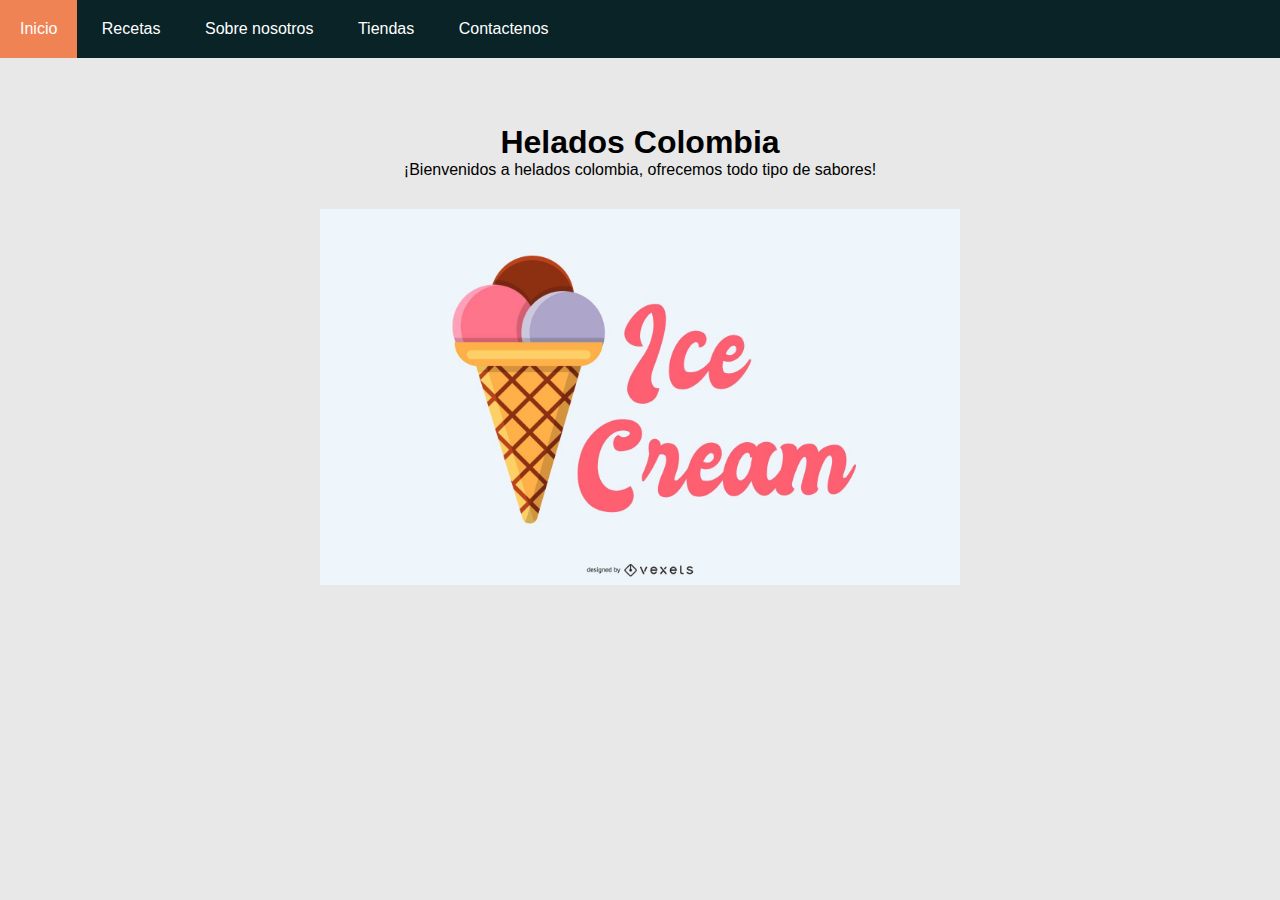
<file: Actividad/index.html>
<!DOCTYPE html>
<html lang="en">

<head>
    <meta charset="UTF-8">
    <meta http-equiv="X-UA-Compatible" content="IE=edge">
    <meta name="viewport" content="width=device-width, initial-scale=1.0">
    <link rel="stylesheet" href="css/index.css">
    <title>Heladeria</title>
</head>

<body>
    <div class="Menus">
        <ul class="Menu">
            <li><a href="index.html">Inicio</a></li>
            <li><a href="Recetas.html">Recetas</a></li>
            <li><a href="SobreNosotros.html">Sobre nosotros</a></li>
            <li><a href="Tienda.html">Tiendas</a></li>
            <li><a href="Contactenos.html">Contactenos</a></li>
        </ul>
    </div>
    <br><br>
    <div class="Contenido">
        <h1>Helados Colombia</h1>
        <p>¡Bienvenidos a helados colombia, ofrecemos todo tipo de sabores!</p>
    </div>
    <img src="imagen/logo.jpg" alt="Ice cream">


</body>

</html>
</file>
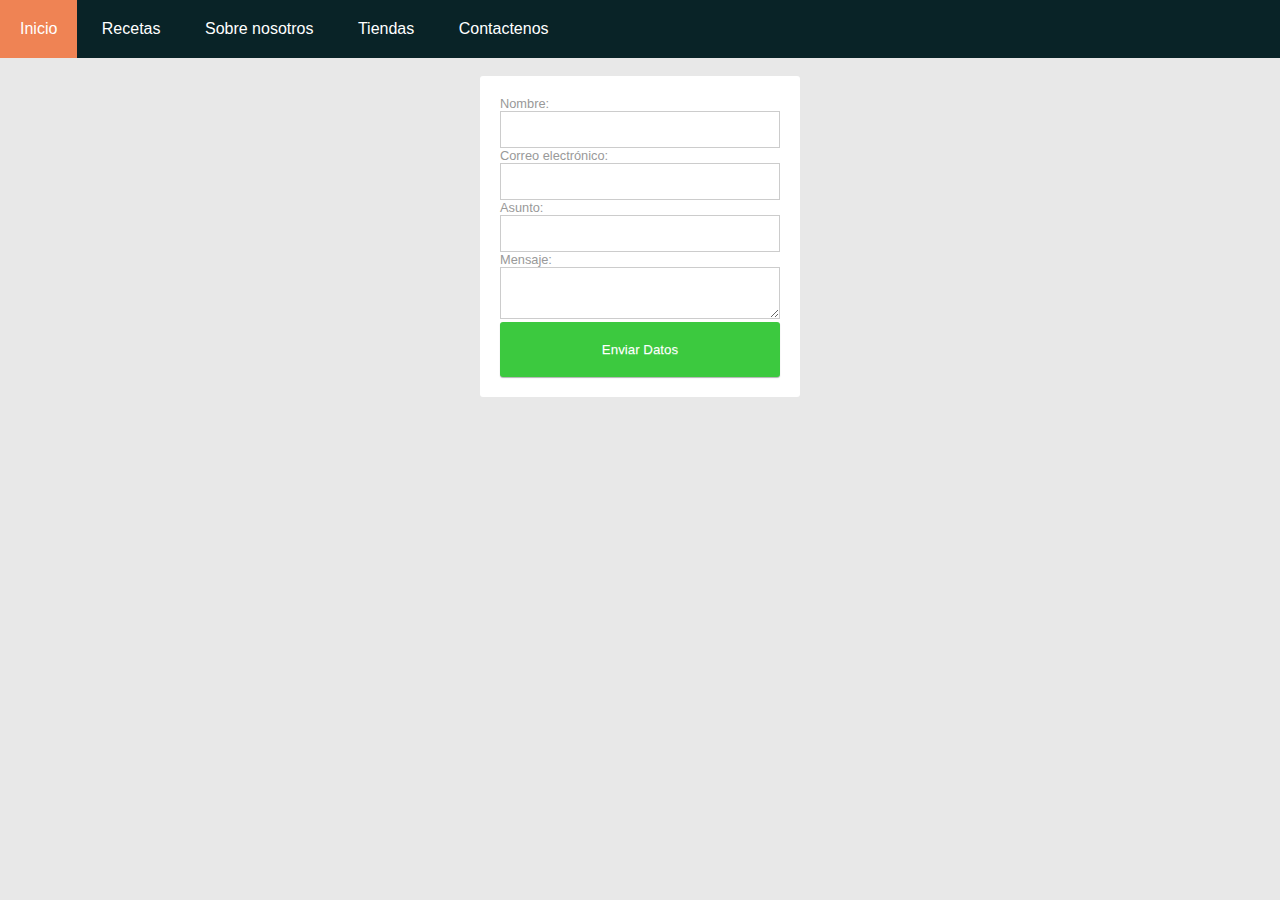
<file: Actividad/Contactenos.html>
<!DOCTYPE html>
<html lang="en">

<head>
    <meta charset="UTF-8">
    <meta http-equiv="X-UA-Compatible" content="IE=edge">
    <meta name="viewport" content="width=device-width, initial-scale=1.0">
    <link rel="stylesheet" href="css/Contactenos.css">
    <title>Heladeria</title>
</head>

<body>
    <div class="Menus">
        <ul class="Menu">
            <li><a href="index.html">Inicio</a></li>
            <li><a href="Recetas.html">Recetas</a></li>
            <li><a href="SobreNosotros.html">Sobre nosotros</a></li>
            <li><a href="Tienda.html">Tiendas</a></li>
            <li><a href="Contactenos.html">Contactenos</a></li>
        </ul>
    </div>
<br> 
    <form action="">
        <p>Nombre:</p>
        <input type="text" class="field"> <br/>
    
        <p>Correo electrónico:</p>
        <input type="text" class="field"> <br/>
    
        <p>Asunto:</p>
        <input type="text" class="field"> <br/>
    
        <p>Mensaje:</p>
        <textarea class="field"></textarea> <br/>
    
        <p class="center-content">
            <input type="submit" class="btn btn-green" value="Enviar Datos">
        </p>
    
    </form>

</body>

</html>
</file>
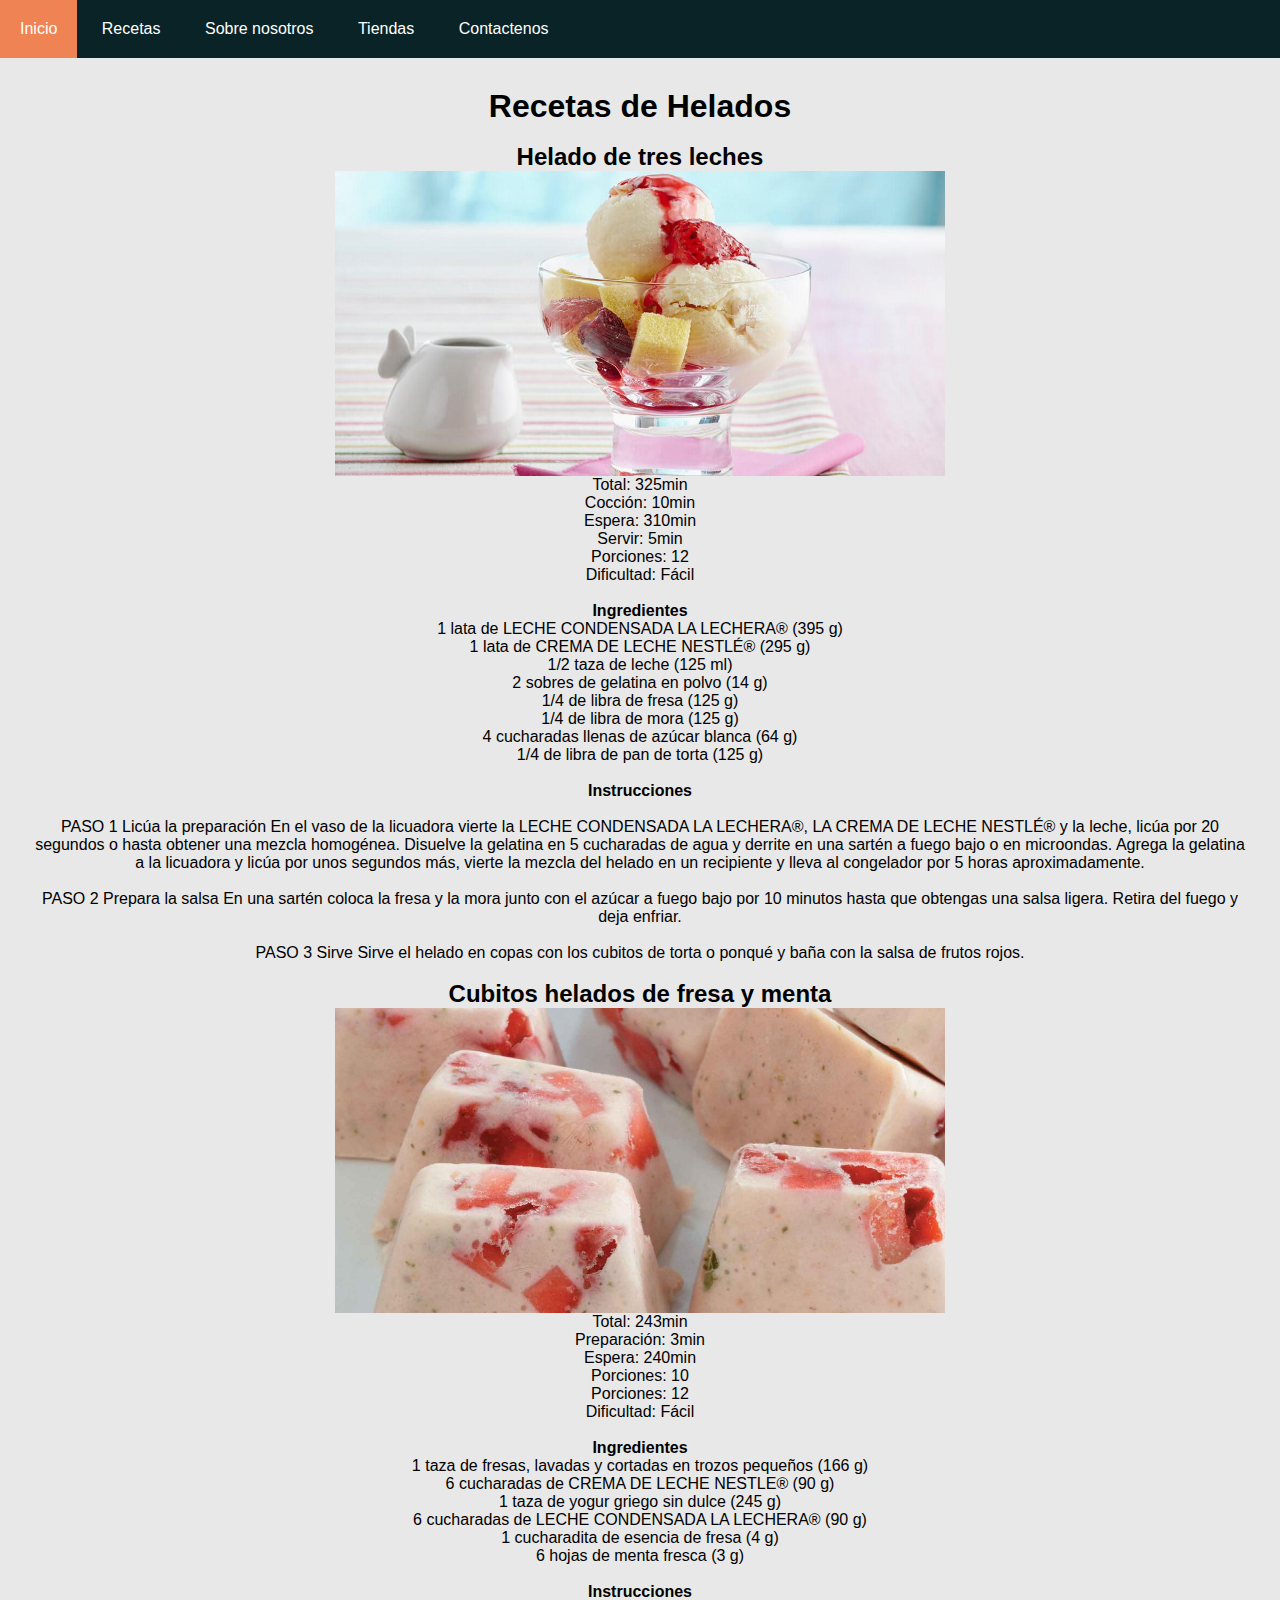
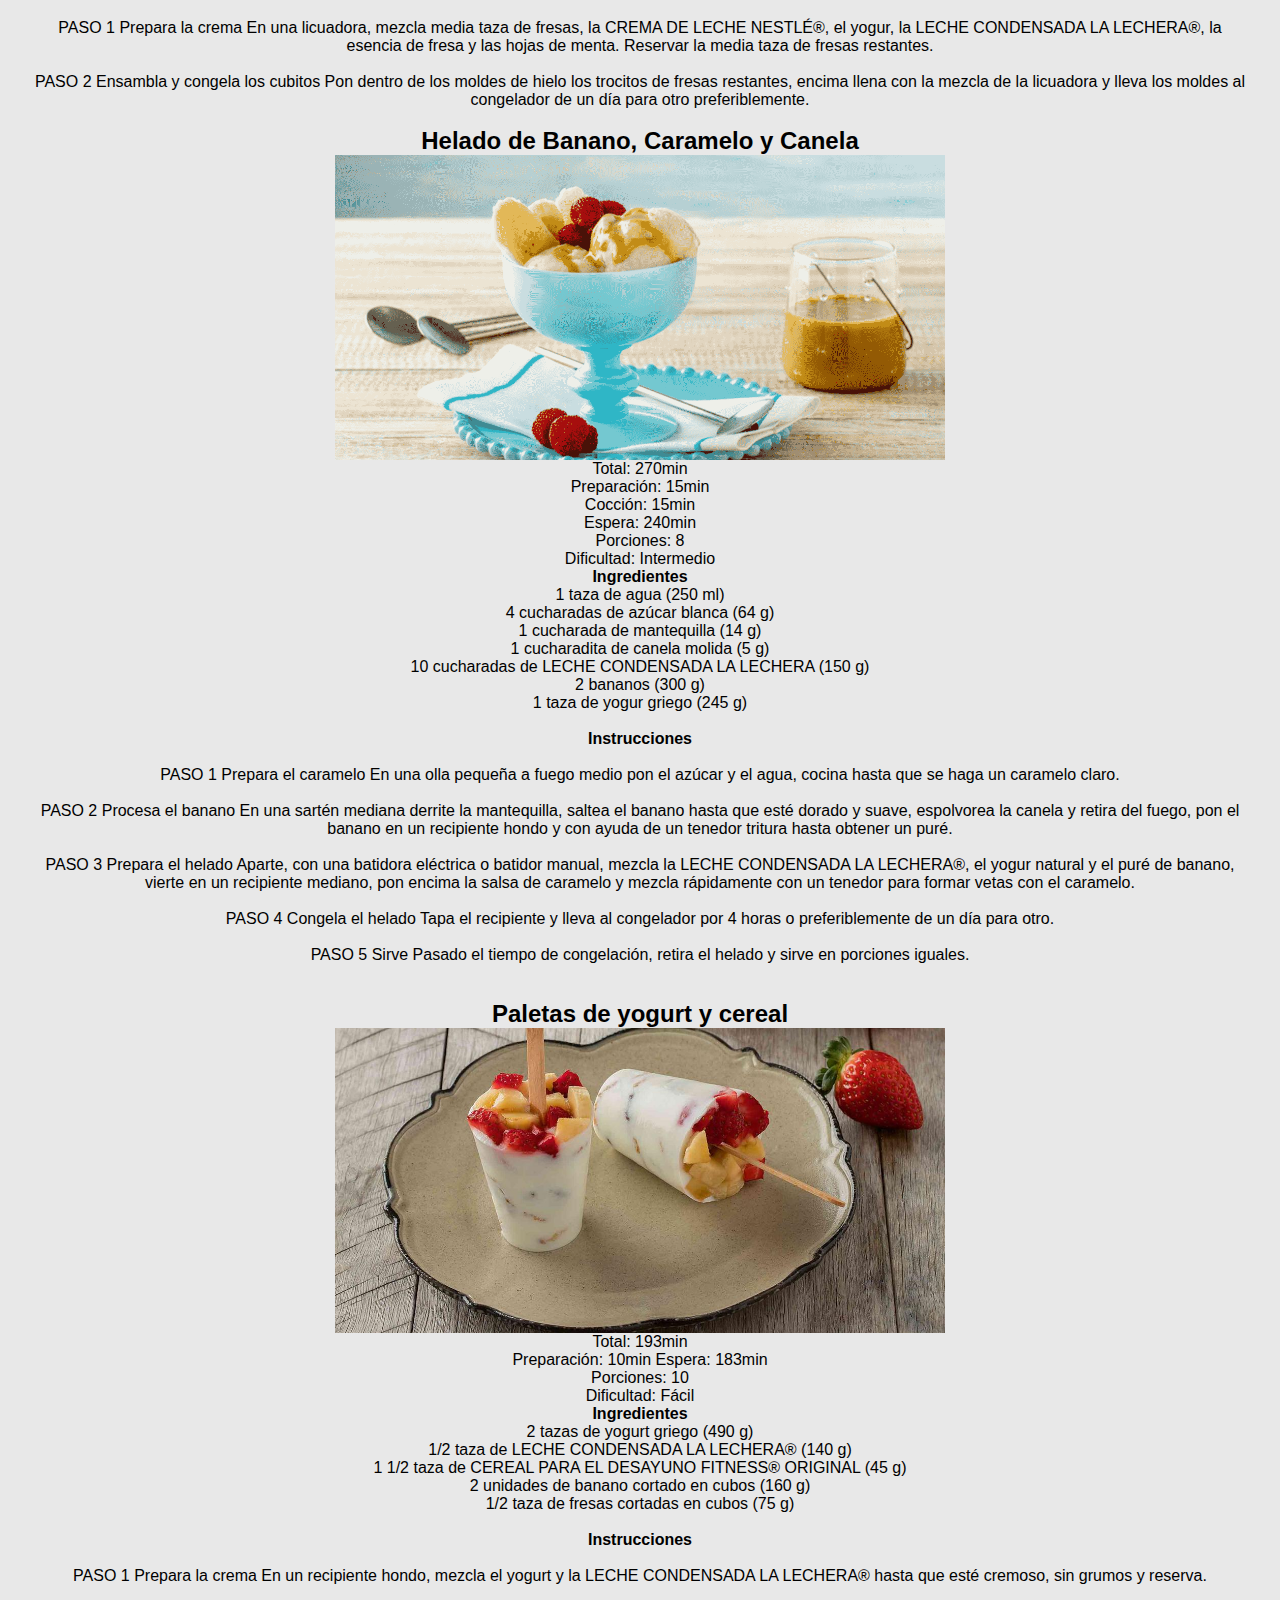
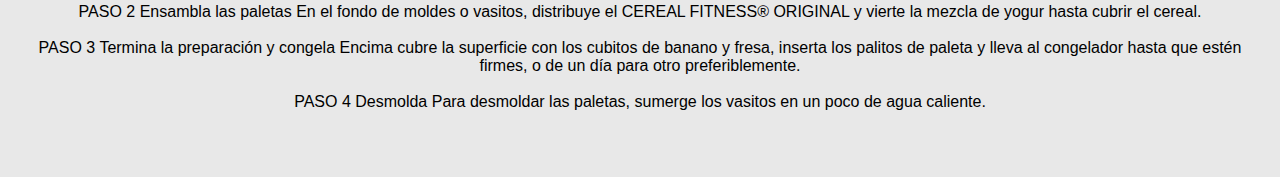
<file: Actividad/Recetas.html>
<!DOCTYPE html>
<html lang="en">

<head>
    <meta charset="UTF-8">
    <meta http-equiv="X-UA-Compatible" content="IE=edge">
    <meta name="viewport" content="width=device-width, initial-scale=1.0">
    <link rel="stylesheet" href="css/Recetas.css">
    <title>Heladeria</title>
</head>

<body>
    <div class="Menus">
        <ul class="Menu">
            <li><a href="index.html">Inicio</a></li>
            <li><a href="Recetas.html">Recetas</a></li>
            <li><a href="SobreNosotros.html">Sobre nosotros</a></li>
            <li><a href="Tienda.html">Tiendas</a></li>
            <li><a href="Contactenos.html">Contactenos</a></li>
        </ul>
    </div>
    <div class="Recetas">
        <h1>Recetas de Helados</h1> <br>
        <h2>Helado de tres leches</h2>
        <img src="imagen/Helados tres leches.jpg" alt="Ice cream">
        <p>Total: 325min <br>
            Cocción: 10min <br>
            Espera: 310min <br>
            Servir: 5min <br>
            Porciones: 12 <br>
            Dificultad: Fácil </p> <br>

        <h4>Ingredientes</h4>
        <p>
            1 lata de LECHE CONDENSADA LA LECHERA® (395 g) <br>
            1 lata de CREMA DE LECHE NESTLÉ® (295 g) <br>
            1/2 taza de leche (125 ml) <br>
            2 sobres de gelatina en polvo (14 g) <br>
            1/4 de libra de fresa (125 g) <br>
            1/4 de libra de mora (125 g) <br>
            4 cucharadas llenas de azúcar blanca (64 g) <br>
            1/4 de libra de pan de torta (125 g)</p> <br>

        <h4>Instrucciones</h4> <br>
        <p>PASO 1 Licúa la preparación
            En el vaso de la licuadora vierte la LECHE CONDENSADA LA LECHERA®, LA CREMA DE LECHE NESTLÉ® y la leche,
            licúa por 20 segundos o hasta obtener una mezcla homogénea.
            Disuelve la gelatina en 5 cucharadas de agua y derrite en una sartén a fuego bajo o en microondas.
            Agrega la gelatina a la licuadora y licúa por unos segundos más, vierte la mezcla del helado en un
            recipiente y lleva al congelador por 5 horas aproximadamente.
            <br> <br>
            PASO 2 Prepara la salsa
            En una sartén coloca la fresa y la mora junto con el azúcar a fuego bajo por 10 minutos hasta que obtengas
            una salsa ligera. Retira del fuego y deja enfriar.
            <br> <br>
            PASO 3 Sirve
            Sirve el helado en copas con los cubitos de torta o ponqué y baña con la salsa de frutos rojos.
        </p> <br>


        <h2>Cubitos helados de fresa y menta</h2>
        <img src="imagen/Helado cubitos de fresa y menta.jpg" alt="Ice cream">
        <p>Total: 243min <br>

            Preparación: 3min <br>
            Espera: 240min <br>
            Porciones: 10 <br>
            Porciones: 12 <br>
            Dificultad: Fácil </p> <br>

        <h4>Ingredientes</h4>
        <p>
            1 taza de fresas, lavadas y cortadas en trozos pequeños (166 g) <br>
            6 cucharadas de CREMA DE LECHE NESTLE® (90 g) <br>
            1 taza de yogur griego sin dulce (245 g) <br>
            6 cucharadas de LECHE CONDENSADA LA LECHERA® (90 g) <br>
            1 cucharadita de esencia de fresa (4 g) <br>
            6 hojas de menta fresca (3 g)</p> <br>

        <h4>Instrucciones</h4> <br>
        <p>PASO 1 Prepara la crema
            En una licuadora, mezcla media taza de fresas, la CREMA DE LECHE NESTLÉ®, el yogur, la LECHE CONDENSADA LA
            LECHERA®, la esencia de fresa y las hojas de menta. Reservar la media taza de fresas restantes. <br> <br>

            PASO 2 Ensambla y congela los cubitos
            Pon dentro de los moldes de hielo los trocitos de fresas restantes, encima llena con la mezcla de la
            licuadora y lleva los moldes al congelador de un día para otro preferiblemente.
        </p> <br>

        <h2>Helado de Banano, Caramelo y Canela</h2>
        <img src="imagen/Helado de banano, caramelo y canela.png" alt="Ice cream">
        <p>Total: 270min <br>
            Preparación: 15min <br>
            Cocción: 15min <br>
            Espera: 240min <br>
            Porciones: 8 <br>
            Dificultad: Intermedio <br>

        <h4>Ingredientes</h4>
        <p>
            1 taza de agua (250 ml) <br>
            4 cucharadas de azúcar blanca (64 g) <br>
            1 cucharada de mantequilla (14 g) <br>
            1 cucharadita de canela molida (5 g) <br>
            10 cucharadas de LECHE CONDENSADA LA LECHERA (150 g) <br>
            2 bananos (300 g) <br>
            1 taza de yogur griego (245 g)</p> <br>

        <h4>Instrucciones</h4> <br>
        <p>PASO 1 Prepara el caramelo
            En una olla pequeña a fuego medio pon el azúcar y el agua, cocina hasta que se haga un caramelo claro. <br>
            <br>

            PASO 2 Procesa el banano
            En una sartén mediana derrite la mantequilla, saltea el banano hasta que esté dorado y suave, espolvorea la
            canela y retira del fuego, pon el banano en un recipiente hondo y con ayuda de un tenedor tritura hasta
            obtener un puré. <br> <br>

            PASO 3 Prepara el helado
            Aparte, con una batidora eléctrica o batidor manual, mezcla la LECHE CONDENSADA LA LECHERA®, el yogur
            natural y el puré de banano, vierte en un recipiente mediano, pon encima la salsa de caramelo y mezcla
            rápidamente con un tenedor para formar vetas con el caramelo. <br> <br>

            PASO 4 Congela el helado
            Tapa el recipiente y lleva al congelador por 4 horas o preferiblemente de un día para otro. <br> <br>

            PASO 5 Sirve
            Pasado el tiempo de congelación, retira el helado y sirve en porciones iguales. <br> <br>


        </p> <br>

        <h2>Paletas de yogurt y cereal</h2>
        <img src="imagen/Paletas de yogurt y cereal.jpg" alt="Ice cream">
        <p>Total: 193min <br>
            Preparación: 10min <b></b>
            Espera: 183min <br>
            Porciones: 10 <br>
            Dificultad: Fácil <br>

        <h4>Ingredientes</h4>
        <p>
            2 tazas de yogurt griego (490 g) <br>
            1/2 taza de LECHE CONDENSADA LA LECHERA® (140 g) <br>
            1 1/2 taza de CEREAL PARA EL DESAYUNO FITNESS® ORIGINAL (45 g) <br>
            2 unidades de banano cortado en cubos (160 g) <br>
            1/2 taza de fresas cortadas en cubos (75 g)</p> <br>

        <h4>Instrucciones</h4> <br>
        <p>PASO 1 Prepara la crema
            En un recipiente hondo, mezcla el yogurt y la LECHE CONDENSADA LA LECHERA® hasta que esté cremoso, sin
            grumos y reserva. <br> <br>

            PASO 2 Ensambla las paletas
            En el fondo de moldes o vasitos, distribuye el CEREAL FITNESS® ORIGINAL y vierte la mezcla de yogur hasta
            cubrir el cereal. <br> <br>

            PASO 3 Termina la preparación y congela
            Encima cubre la superficie con los cubitos de banano y fresa, inserta los palitos de paleta y lleva al
            congelador hasta que estén firmes, o de un día para otro preferiblemente. <br> <br>

            PASO 4 Desmolda
            Para desmoldar las paletas, sumerge los vasitos en un poco de agua caliente. <br> <br>


        </p> <br>
    </div>

</body>

</html>
</file>
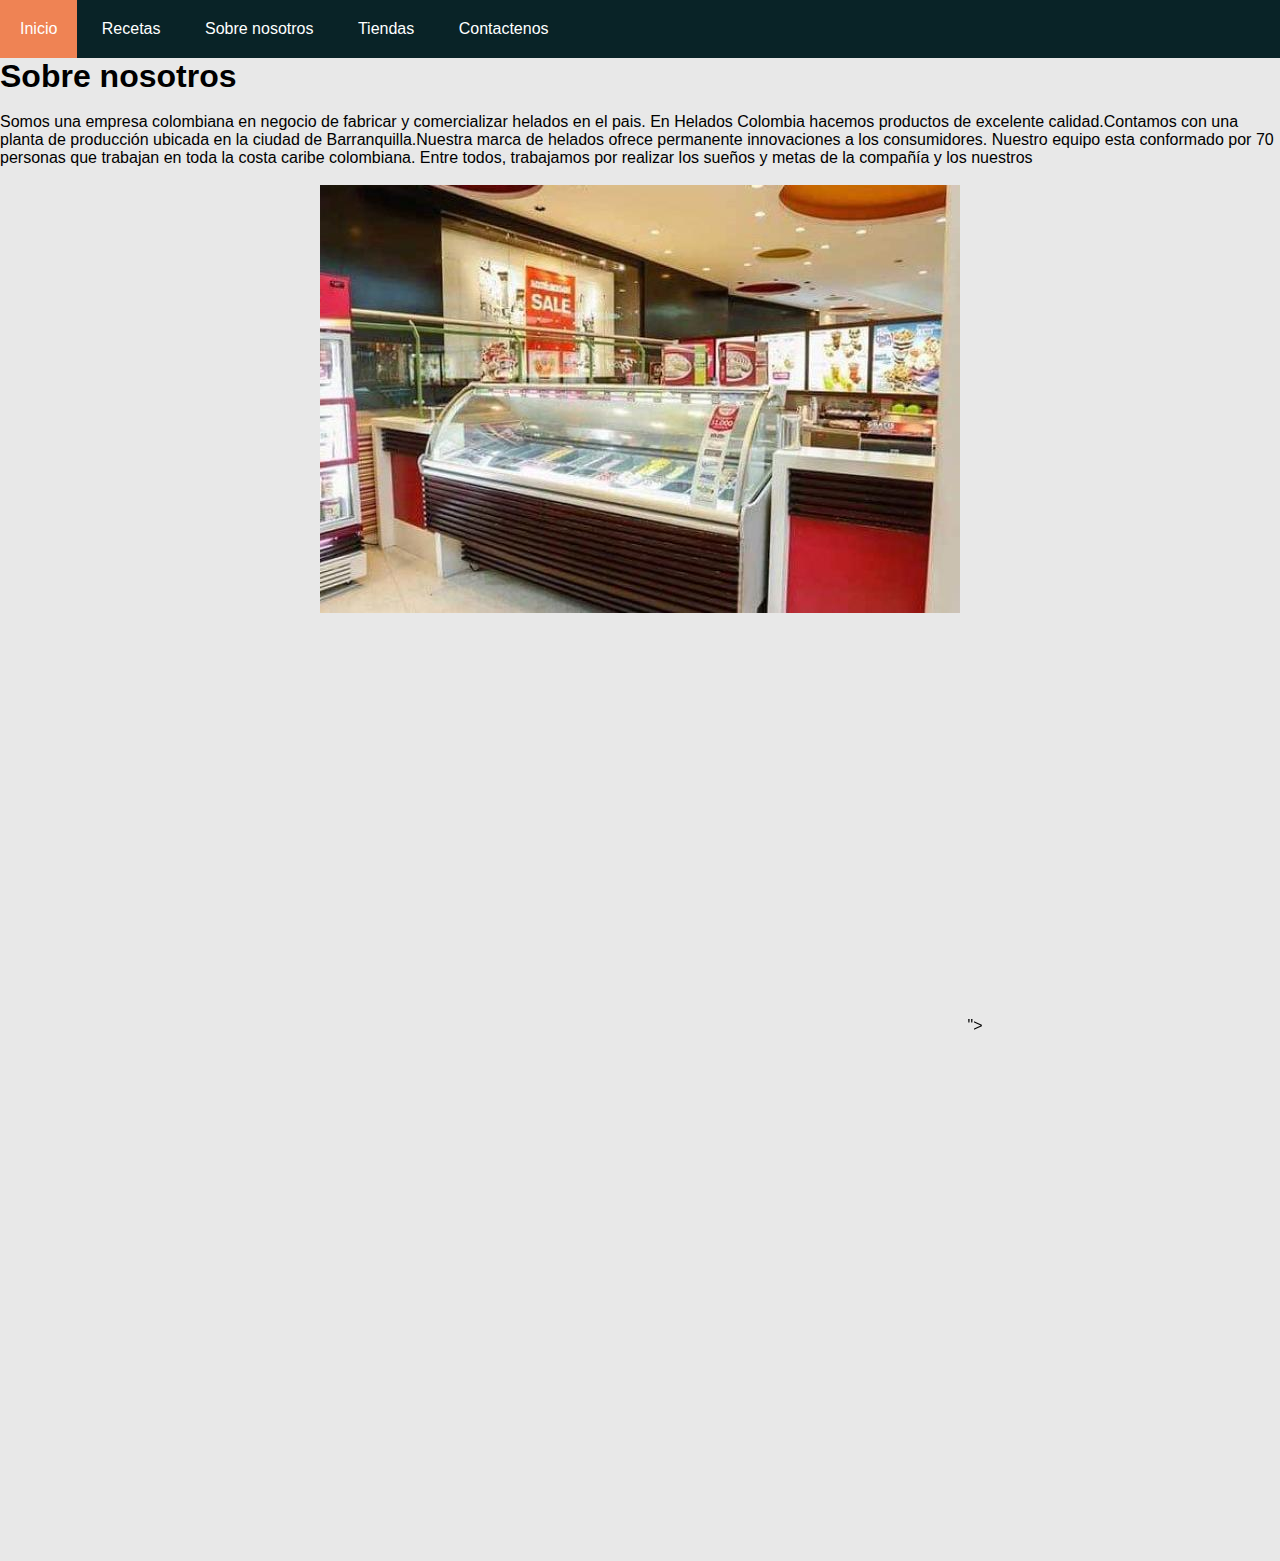
<file: Actividad/SobreNosotros.html>
<!DOCTYPE html>
<html lang="en">

<head>
    <meta charset="UTF-8">
    <meta http-equiv="X-UA-Compatible" content="IE=edge">
    <meta name="viewport" content="width=device-width, initial-scale=1.0">
    <link rel="stylesheet" href="css/SobreNosotros.css">
    <title>Heladeria</title>
</head>

<body>
    <div class="Menus">
        <ul class="Menu">
            <li><a href="index.html">Inicio</a></li>
            <li><a href="Recetas.html">Recetas</a></li>
            <li><a href="SobreNosotros.html">Sobre nosotros</a></li>
            <li><a href="Tienda.html">Tiendas</a></li>
            <li><a href="Contactenos.html">Contactenos</a></li>
        </ul>
    </div class="nosotros">
    <h1>Sobre nosotros</h1> <br>
    <p>Somos una empresa colombiana en negocio de fabricar y comercializar helados en el pais. En Helados Colombia
        hacemos productos de excelente calidad.Contamos con una planta de producción ubicada en la ciudad de
        Barranquilla.Nuestra marca de helados ofrece permanente innovaciones a los consumidores. Nuestro equipo esta
        conformado por 70 personas que trabajan en toda la costa caribe colombiana. Entre todos, trabajamos por realizar
        los sueños y metas de la compañía y los nuestros</p> <br>
    <img src="imagen/fsobrenosotros.jpeg" alt="Ice cream">
    
    </div> <b></b> <br>
 <center><iframe width="670" height="400" src="https://www.youtube-nocookie.com/embed/AlmAWczZt-I?controls=0"
    title="YouTube video player" frameborder="0"
    allow="accelerometer; autoplay; clipboard-write; encrypted-media; gyroscope; picture-in-picture"
    allowfullscreen></iframe>"></video></center> <br> <br>

    <center><iframe width="670" src="https://www.google.com/maps/embed?pb=!1m14!1m8!1m3!1d15666.76627031434!2d-74.7876358!3d10.9866371!3m2!1i1024!2i768!4f13.1!3m3!1m2!1s0x0%3A0xda626b57e9840495!2sUniversity%20Institution%20ITSA!5e0!3m2!1sen!2sco!4v1651291466952!5m2!1sen!2sco" width="600" height="450" style="border:0;" allowfullscreen="" loading="lazy" referrerpolicy="no-referrer-when-downgrade"></iframe></center> <br> <br> 
</body>

</html>
</file>
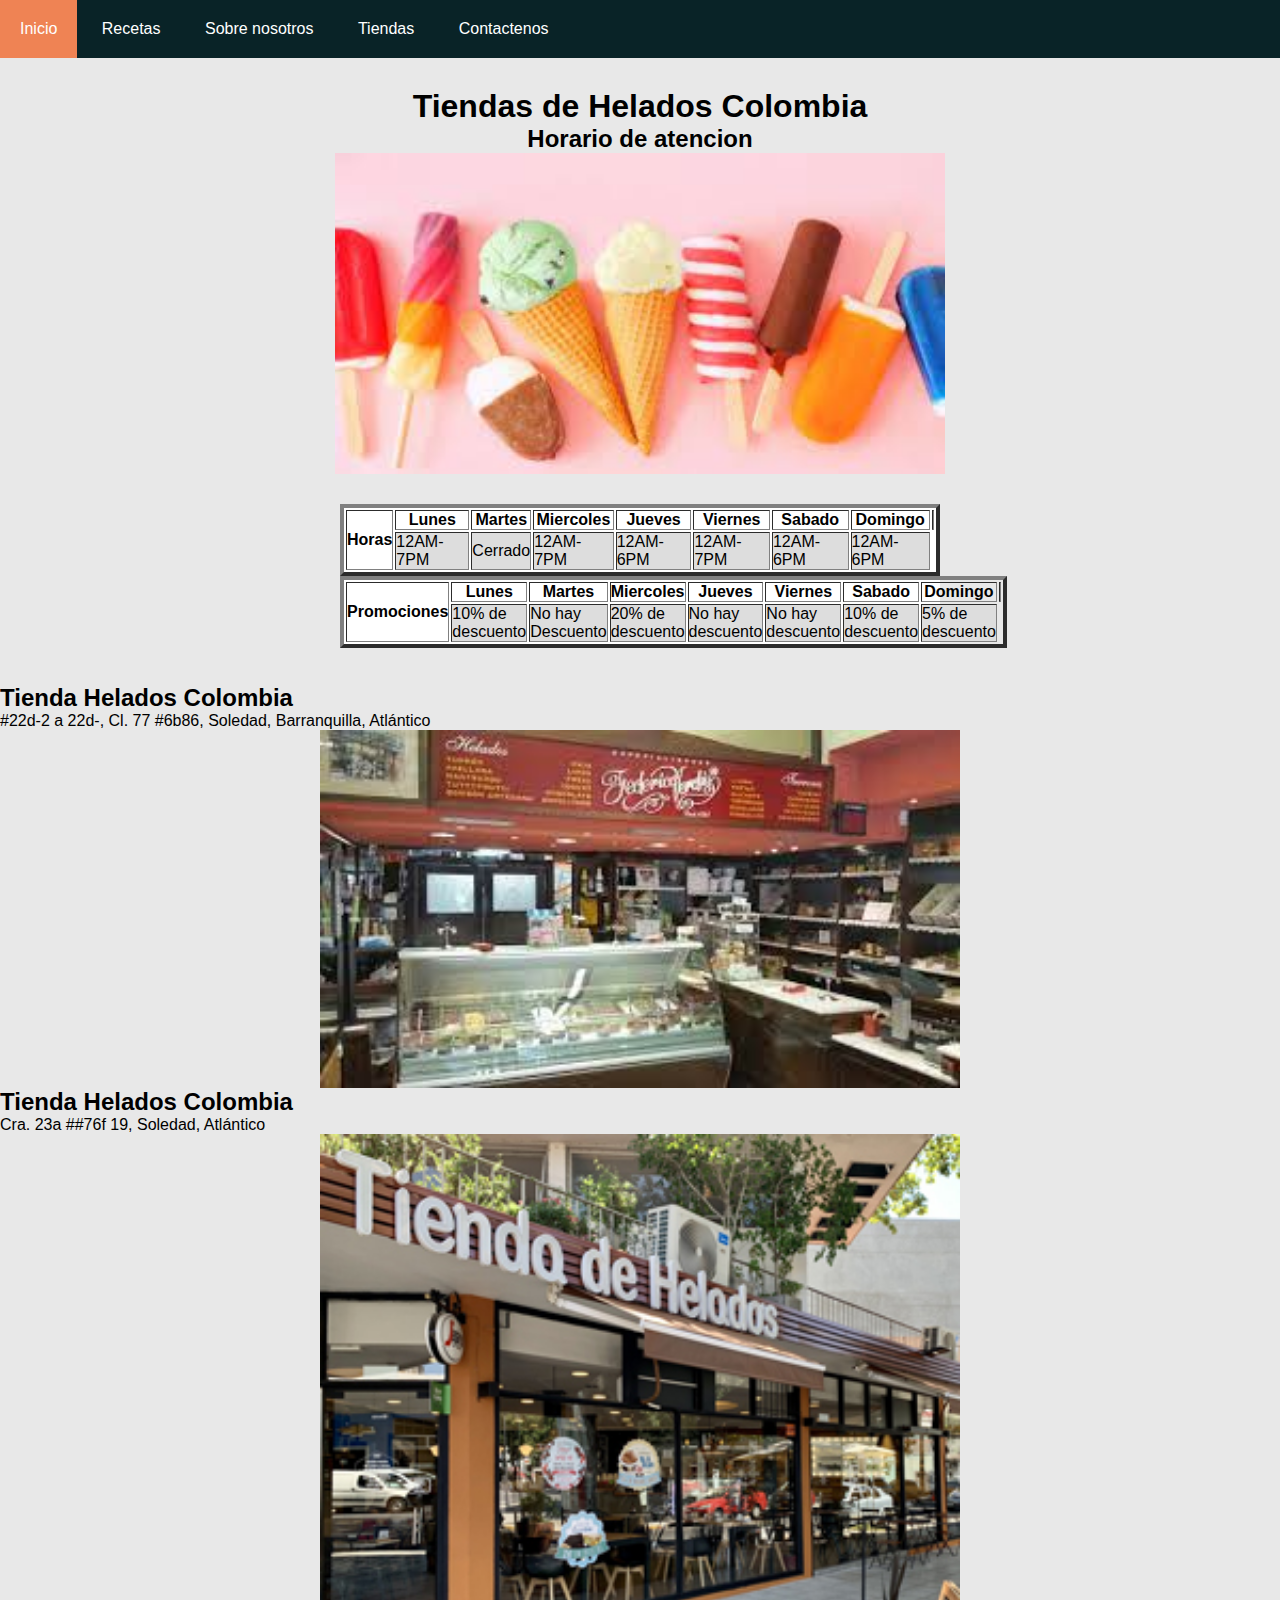
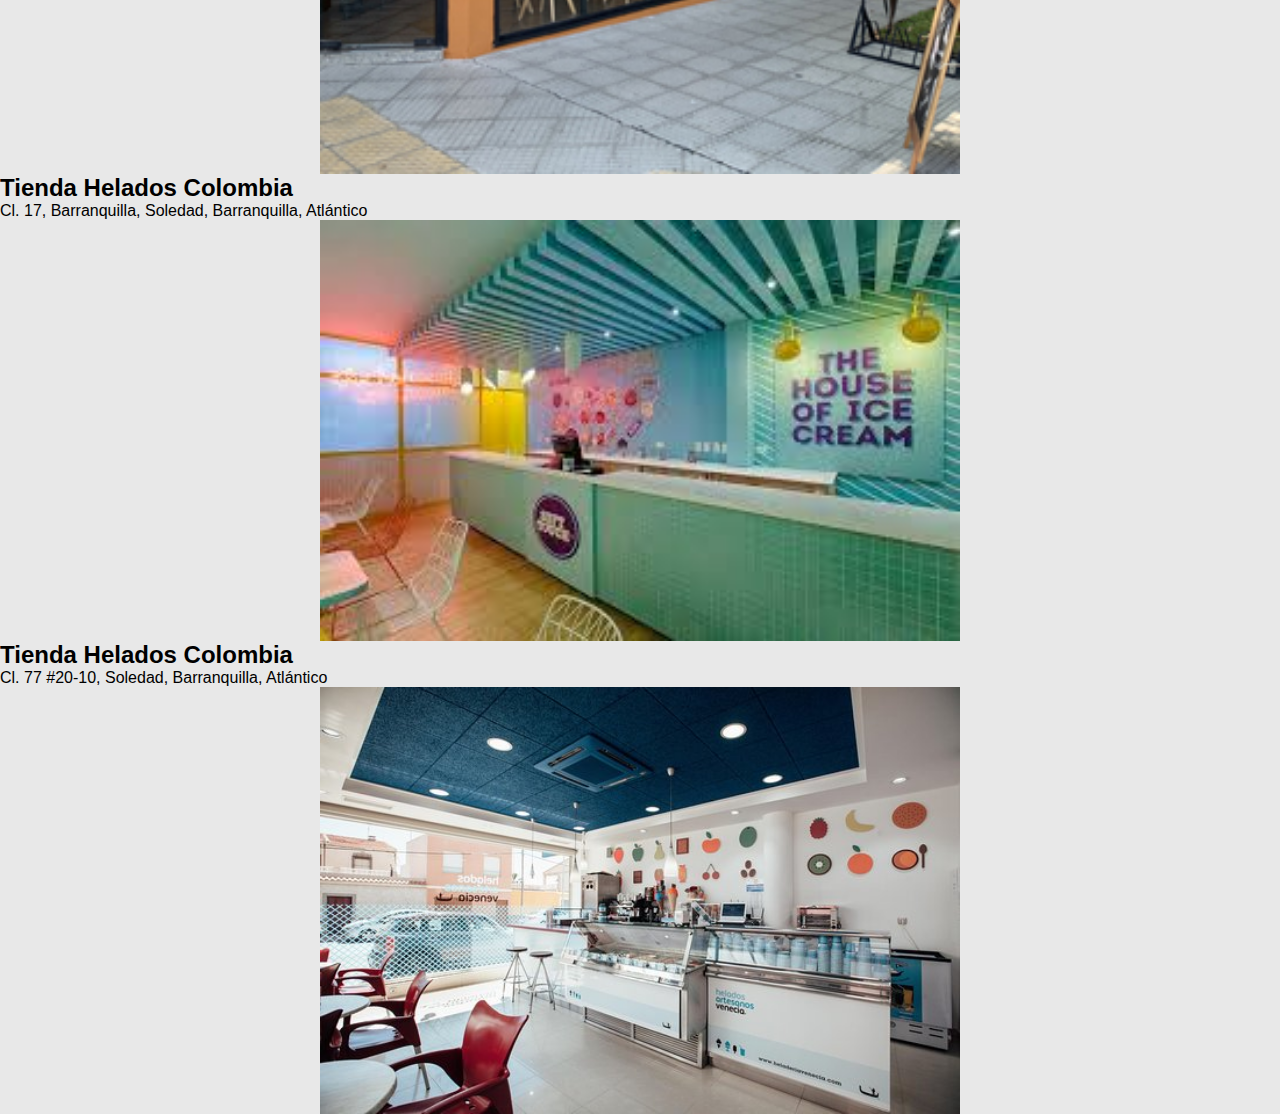
<file: Actividad/Tienda.html>
<!DOCTYPE html>
<html lang="en">

<head>
    <meta charset="UTF-8">
    <meta http-equiv="X-UA-Compatible" content="IE=edge">
    <meta name="viewport" content="width=device-width, initial-scale=1.0">
    <link rel="stylesheet" href="css/Tienda.css">
    <title>Heladeria</title>
</head>

<body>
    <div class="Menus">
        <ul class="Menu">
            <li><a href="index.html">Inicio</a></li>
            <li><a href="Recetas.html">Recetas</a></li>
            <li><a href="SobreNosotros.html">Sobre nosotros</a></li>
            <li><a href="Tienda.html">Tiendas</a></li>
            <li><a href="Contactenos.html">Contactenos</a></li>
        </ul>
    </div>

    </div>
    <div class="Ubicacion">
        <h1>Tiendas de Helados Colombia</h1>
        <h2>Horario de atencion</h2>
        <img src="imagen/Heladoss.jpg" alt="Ice cream">
    </div>
    <div class="Horario">
        <table border="4">
            <tr>
                <th rowspan="6">
                    <center>Horas</center>
                </th>
                <th>Lunes</th>
                <th>Martes</th>
                <th>Miercoles</th>
                <th>Jueves</th>
                <th>Viernes</th>
                <th>Sabado</th>
                <th>Domingo</th>
                <th></th>
            </tr>
            <tr>
                <td>12AM-7PM</td>
                <td>Cerrado</td>
                <td>12AM-7PM</td>
                <td>12AM-6PM</td>
                <td>12AM-7PM</td>
                <td>12AM-6PM</td>
                <td>12AM-6PM</td>
                <table border="4">
                    <tr>
                        <th rowspan="6">
                            <center>Promociones</center>
                        </th>
                        <th>Lunes</th>
                        <th>Martes</th>
                        <th>Miercoles</th>
                        <th>Jueves</th>
                        <th>Viernes</th>
                        <th>Sabado</th>
                        <th>Domingo</th>
                        <th></th>
                    </tr>
                    <tr>
                        <td>10% de descuento</td>
                        <td>No hay Descuento</td>
                        <td>20% de descuento</td>
                        <td>No hay descuento</td>
                        <td>No hay descuento</td>
                        <td>10% de descuento</td>
                        <td>5% de descuento</td>
                </table>
        </table> 
       
    </div> <br> <br>


      
  
    <h2>Tienda Helados Colombia</h2>
    <p>#22d-2 a 22d-, Cl. 77 #6b86, Soledad, Barranquilla, Atlántico</p>
    <img src="imagen/Tienda1.jpg" alt="Ice cream">

    <h2>Tienda Helados Colombia </h2>
    <p>Cra. 23a ##76f 19, Soledad, Atlántico</p>
    <img src="imagen/Tienda2.jpg" alt="Ice cream">
    <h2>Tienda Helados Colombia </h2>
    <p>Cl. 17, Barranquilla, Soledad, Barranquilla, Atlántico</p>
    <img src="imagen/Tienda 3.jpg" alt="Ice cream">
    <h2>Tienda Helados Colombia </h2>
    <p>Cl. 77 #20-10, Soledad, Barranquilla, Atlántico</p>
    <img src="imagen/Tienda4.jpg" alt="Ice cream">
</body>

</html>
</file>
<file: Actividad/css/index.css>
body{
    font-family: Arial, Helvetica, sans-serif;
    background-color: #e8e8e8;
}


.Menu{
    width: 100%;
    list-style: none;
    padding: 0;
    background-color: #092327;
}

.Menu li a{
    text-decoration: none;
    color: white;
    padding: 20px;
    display: block;
}

.Menu li{
    display: inline-block;
    text-align: center;
}

.Menu li a:hover{
    background: #ef8354;
}

*{
    margin: 0;
    padding: 0;
    box-sizing: border-box;
}

img {
text-align: center;
    width: 50%;
    display: block;
  margin-left: auto;
  margin-right: auto;
}

.Contenido {
    text-align: center;
    padding: 30px;
}
</file>
<file: Actividad/css/Contactenos.css>
body{
    font-family: Arial, Helvetica, sans-serif;
    background-color: #e8e8e8;
}


.Menu{
    width: 100%;
    list-style: none;
    padding: 0;
    background-color: #092327;
}

.Menu li a{
    text-decoration: none;
    color: white;
    padding: 20px;
    display: block;
}

.Menu li{
    display: inline-block;
    text-align: center;
}

.Menu li a:hover{
    background: #ef8354;
}

*{
    margin: 0;
    padding: 0;
    box-sizing: border-box;
}

form{
    background-color: white;
    border-radius: 3px;
    color: #999;
    font-size: 0.8em;
    padding: 20px;
    margin: 0 auto;
    width: 320px;
}

input, textarea{
    border: 0;
    outline: none;

    width: 280px;
}

.field{
    border: solid 1px #ccc;
    padding: 10px;

    
}

.field:focus{
    border-color: #18A383;
}

.center-content{
    text-align: center;
}

.btn{
	border-radius: 3px;
	display: inline-block;
	padding: 20px 15px;
	text-decoration: none;
	text-shadow: 0 1px 0 rgba(255,255,255,0.3);
	box-shadow: 0 1px 1px rgba(0,0,0,0.3); 
}

.btn-green{
	color: white;
	background-color: #3CC93F;
}
.btn-green:hover{
	background-color: #37B839;	
}
.btn-green:active{
	background-color: #29962A;
}
</file>
<file: Actividad/css/Recetas.css>
body{
    font-family: Arial, Helvetica, sans-serif;
    background-color: #e8e8e8;
}


.Menu{
    width: 100%;
    list-style: none;
    padding: 0;
    background-color: #092327;
}

.Menu li a{
    text-decoration: none;
    color: white;
    padding: 20px;
    display: block;
}

.Menu li{
    display: inline-block;
    text-align: center;
}

.Menu li a:hover{
    background: #ef8354;
}

*{
    margin: 0;
    padding: 0;
    box-sizing: border-box;
}

img {
    text-align: center;
        width: 50%;
        display: block;
      margin-left: auto;
      margin-right: auto;
    }
    
    .Recetas{
        text-align: center;
        padding: 30px;
    }
</file>
<file: Actividad/css/SobreNosotros.css>
body{
    font-family: Arial, Helvetica, sans-serif;
    background-color: #e8e8e8;
}


.Menu{
    width: 100%;
    list-style: none;
    padding: 0;
    background-color: #092327;
}

.Menu li a{
    text-decoration: none;
    color: white;
    padding: 20px;
    display: block;
}

.Menu li{
    display: inline-block;
    text-align: center;
}

.Menu li a:hover{
    background: #ef8354;
}

*{
    margin: 0;
    padding: 0;
    box-sizing: border-box;
}

.nosotros{
    text-align: center;
    padding: 30px;
}

img {
    text-align: center;
        width: 50%;
        display: block;
      margin-left: auto;
      margin-right: auto;
    }
</file>
<file: Actividad/css/Tienda.css>
body{
    font-family: Arial, Helvetica, sans-serif;
    background-color: #e8e8e8;
}


.Menu{
    width: 100%;
    list-style: none;
    padding: 0;
    background-color: #092327;
}

.Menu li a{
    text-decoration: none;
    color: white;
    padding: 20px;
    display: block;
}

.Menu li{
    display: inline-block;
    text-align: center;
}

.Menu li a:hover{
    background: #ef8354;
}

*{
    margin: 0;
    padding: 0;
    box-sizing: border-box;
}

.Ubicacion{
    text-align: center;
    padding: 30px;
}

img {
    text-align: center;
        width: 50%;
        display: block;
      margin-left: auto;
      margin-right: auto;
    }

    .Horario{
        margin: 0px auto;
        width: 600px;
        background-color: white;
        
    }

    th,td{
       
        padding: 0;
    }

   tr:nth-child(even){
       background-color: #ddd;
   }

   tr:hover td{
       background-color: lightslategray;
       color: white;
   }
</file>
